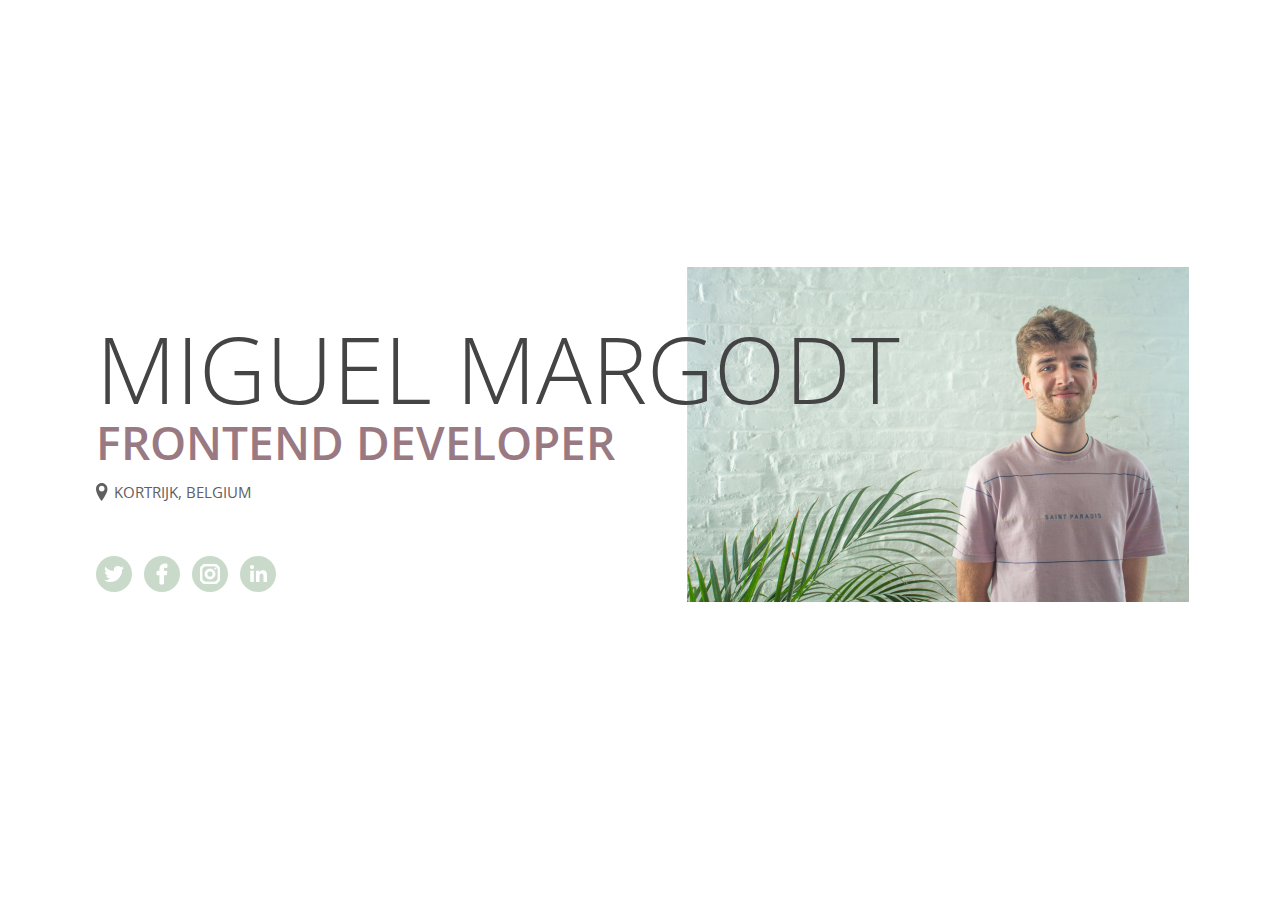
<file: index.html>
<!DOCTYPE html>
<html lang="en">
    <head>
        <meta charset="UTF-8">
        <meta name="viewport" content="width=device-width, initial-scale=1.0">
        <meta http-equiv="X-UA-Compatible" content="ie=edge">
        <link rel="apple-touch-icon" sizes="180x180" href="assets/apple-touch-icon.png">
        <link rel="icon" type="image/png" sizes="32x32" href="assets/favicon-32x32.png">
        <link rel="icon" type="image/png" sizes="16x16" href="assets/favicon-16x16.png">
        <link rel="manifest" href="assets/site.webmanifest">
        <link href="https://fonts.googleapis.com/css?family=Open+Sans:300,400,600&display=swap" rel="stylesheet">
        <link rel="stylesheet" type="text/css" href="styles/reset.css">
        <link rel="stylesheet" type="text/css" href="styles/style.css">
        <title>Miguel Margodt</title>
    </head>
    <body>
        <div class="mm">
            <div class="mm-upper">
                <div class="mm-titles">
                    <h1>Miguel Margodt</h1> 
                    <h2>Frontend Developer</h2>
                </div>
                <div class="mm-location">
                    <img src="assets/location.svg" alt="Location icon"/>
                    <p>Kortrijk, Belgium</p>
                </div>
            </div>
            <div class="mm-center"></div>
            <div class="mm-downer">
                <div class="mm-social">
                    <a href="https://twitter.com/miguelmargodt" class="mm-social__item">
                        <img src="assets/twitter.svg" alt="Twitter icon"/>
                    </a>
                    <a href="https://www.facebook.com/miguelmargodt" class="mm-social__item">
                        <img src="assets/facebook.svg" alt="Facebook icon"/>
                    </a>
                    <a href="https://www.instagram.com/miguelmargodt" class="mm-social__item">
                        <img src="assets/instagram.svg" alt="Instagram icon"/>
                    </a>
                    <a href="https://www.linkedin.com/in/miguelmargodt/" class="mm-social__item">
                        <img src="assets/linkedin.svg" alt="LinkedIn icon"/>
                    </a>
                </div>
            </div>
        </div>
        <div class="mm-image">
            <img src="./assets/miguelmargodt.png" alt="Miguel Margodt"/>
        </div>
    </body>
</html>
</file>
<file: styles/style.css>
.mm {
  width: 100%;
  max-width: 1200px;
  height: 100vh;
  box-sizing: border-box;

  position: absolute;
  top: 0;
  left: 50%;
  z-index: 2;

  transform: translateX(-50%);

  display: flex;
  flex-direction: column;
  justify-content: center;

  padding: 2rem;
  font-family: "Open Sans", sans-serif;
}

.mm-titles {
  margin-bottom: 1.7rem;
}

h1 {
  font-style: normal;
  font-weight: 300;
  font-size: 1.75rem;
  text-transform: uppercase;
  color: #444444;
}

h1::selection {
  background: #c9dacb;
  color: white;
}

h2 {
  font-family: Open Sans;
  font-style: normal;
  font-weight: 600;
  font-size: 1.1rem;
  line-height: 27px;
  text-transform: uppercase;
  color: #997982;
}

h2::selection {
  background: #c9dacb;
  color: white;
}

.mm-location {
  display: flex;
  align-items: center;

  margin-bottom: 1.7rem;
}

.mm-location > img {
  width: 0.75rem;
  margin-right: 0.35rem;
}

.mm-location > p {
  font-style: normal;
  font-weight: normal;
  font-size: 0.95rem;
  text-transform: uppercase;
  color: #606060;
}

.mm-location > p::selection {
  background: #c9dacb;
  color: white;
}

.mm-center {
  width: 100%;
  padding-bottom: 68%;
}

.mm-image {
  max-width: 100%;
  height: calc(100vh - 2rem);
  display: flex;
  align-items: center;
  padding-left: 2rem;
  padding-right: 2rem;

  margin-top: 2rem;
  position: absolute;
  z-index: 1;
}

.mm-image > img {
  width: 100%;
  max-width: 502px;
}

.mm-social {
  display: flex;
  margin-top: 1.7rem;
}

.mm-social__item {
  display: flex;
  justify-content: center;
  align-items: center;

  width: 36px;
  height: 36px;
  margin-right: 0.75rem;

  background: #c9dacb;
  border-radius: 100%;

  transition: all 0.2s ease-in-out;
}

.mm-social__item:hover {
  cursor: pointer;
  background: #c59ca8;
  transform: scale(1.3);
}

@media screen and (min-width: 368px) {
  h1 {
    font-size: 2.2rem;
  }

  h2 {
    font-size: 1.3rem;
  }
}

@media screen and (min-width: 650px) {
  .mm {
    padding: 56px;
  }

  h1 {
    font-size: 3.5rem;
    line-height: 130%;
  }

  h2 {
    font-size: 2rem;
  }

  .mm-center {
    display: none;
  }

  .mm-image {
    right: 56px;
    margin-top: 0;
  }

  .mm-image {
    max-width: 50%;
  }
}

@media screen and (min-width: 1200px) {
  h1 {
    font-size: 5.8rem;
  }

  h2 {
    font-size: 2.9rem;
  }

  .mm-image {
    max-width: 1200px;
    left: 50%;
    transform: translateX(-50%);
  }

  .mm-image > img {
    margin-left: 24vw;
  }
}
</file>
